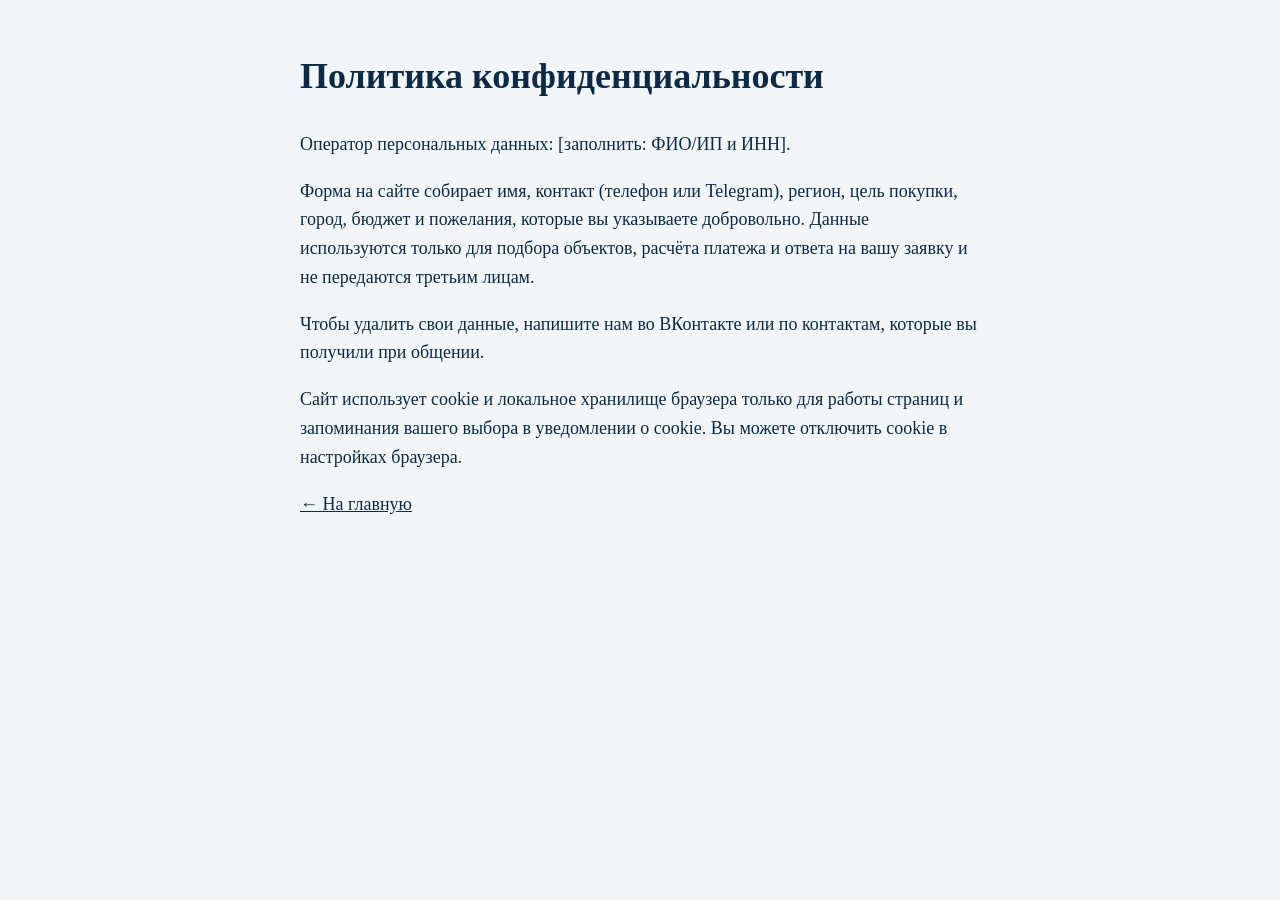
<file: privacy.html>
<!doctype html>
<html lang="ru"><head><meta charset="utf-8"><meta name="viewport" content="width=device-width, initial-scale=1"><title>Политика конфиденциальности | Дом недвижимости Екатерины Усачевой</title>
<meta name="description" content="Как сайт обрабатывает персональные данные из формы заявки и использует cookie.">
<link rel="canonical" href="https://murzzsite.github.io/krym-novostroyki/privacy.html">
<style>body{font:18px/1.6 Georgia,serif;max-width:680px;margin:48px auto;padding:0 20px;color:#0c2a45;background:#f2f6f9}a{color:#0c2a45}</style></head>
<body><h1>Политика конфиденциальности</h1>
<p>Оператор персональных данных: [заполнить: ФИО/ИП и ИНН].</p>
<p>Форма на сайте собирает имя, контакт (телефон или Telegram), регион, цель покупки, город, бюджет и пожелания, которые вы указываете добровольно. Данные используются только для подбора объектов, расчёта платежа и ответа на вашу заявку и не передаются третьим лицам.</p>
<p>Чтобы удалить свои данные, напишите нам во ВКонтакте или по контактам, которые вы получили при общении.</p>
<p>Сайт использует cookie и локальное хранилище браузера только для работы страниц и запоминания вашего выбора в уведомлении о cookie. Вы можете отключить cookie в настройках браузера.</p>
<p><a href="index.html">← На главную</a></p></body></html>
</file>
